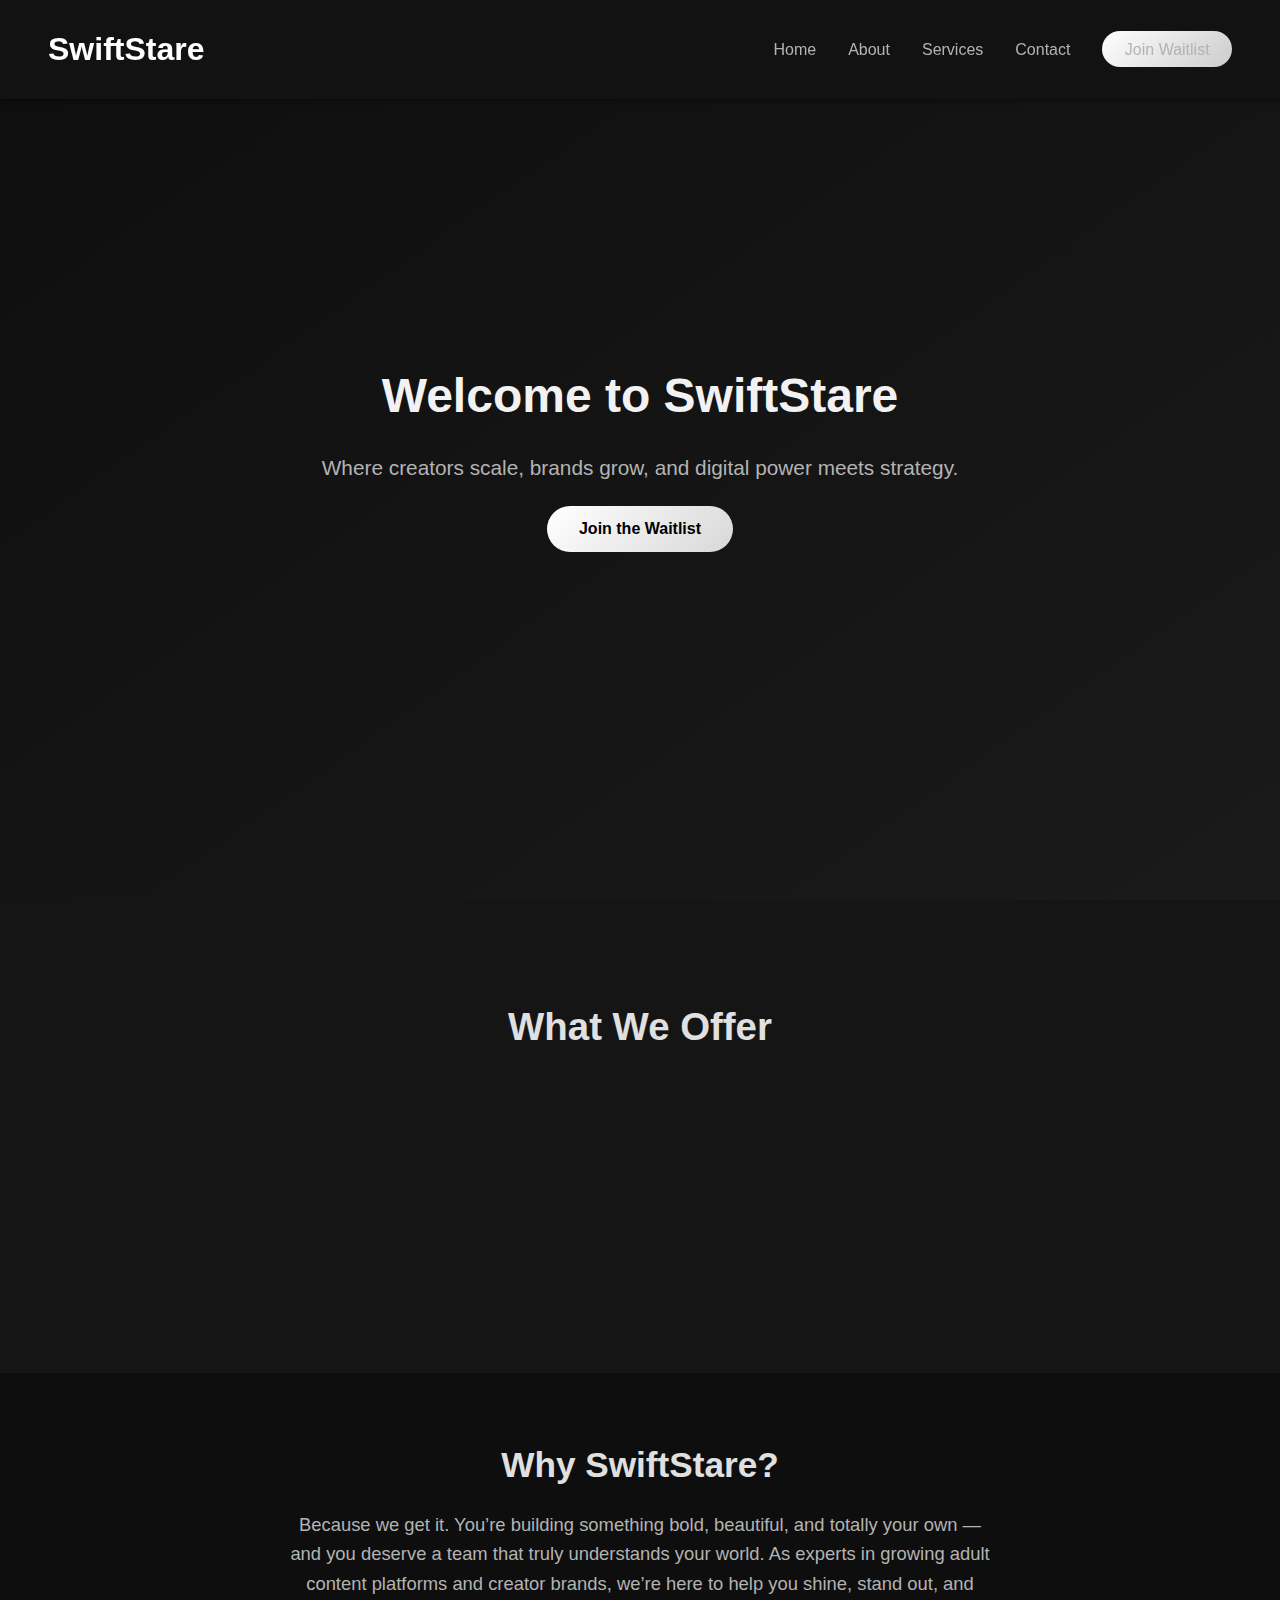
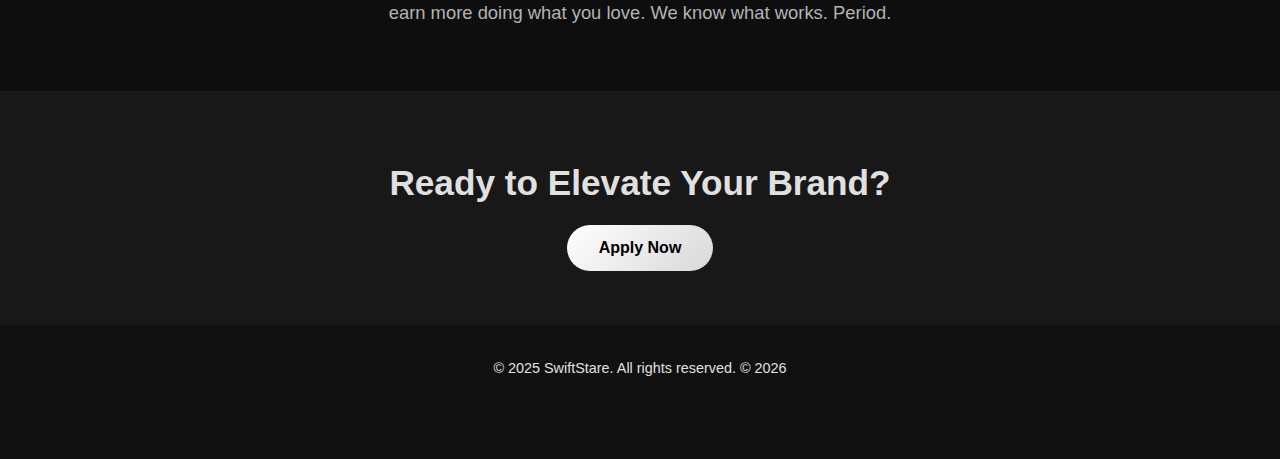
<file: index.html>
<!DOCTYPE html>
<html lang="en">
<head>
  <meta charset="UTF-8" />
  <meta name="viewport" content="width=device-width, initial-scale=1.0" />
  <title>SwiftStare</title>
  <link rel="stylesheet" href="style.css" />
  <script defer src="script.js"></script>

  <style>
    body {
      margin: 0;
      font-family: 'Poppins', sans-serif;
      background-color: #0e0e0e;
      color: #e0e0e0;
      overflow-x: hidden;
    }

.features {
  padding: 6rem 2rem 4rem;
  background-color: #151515;
  text-align: center;
}
.features h2 {
  font-size: 2.4rem;
  margin-bottom: 2.5rem;
}

/* FIXED: Feature Grid */
.feature-grid {
  display: grid;
  grid-template-columns: repeat(auto-fit, minmax(280px, 1fr));
  gap: 2rem;
  padding: 2rem 1rem;
  justify-content: center;
  align-content: start;
  place-items: center;
  max-width: 1200px;
  margin: 0 auto;
}

/* Center the last card if the count is odd */
.feature-grid > *:nth-last-child(1):nth-child(odd):nth-child(3n + 1) {
  grid-column: 1 / -1;
  justify-self: center;
}

/* Card Style */
.feature-card {
  background: rgba(255, 255, 255, 0.03);
  backdrop-filter: blur(4px);
  border: 1px solid rgba(255, 255, 255, 0.05);
  border-radius: 12px;
  padding: 20px;
  box-shadow: 0 8px 20px rgba(0, 0, 0, 0.15);
  animation: floatIn 0.8s ease forwards;
  transition: transform 0.6s ease, box-shadow 0.6s ease;
  opacity: 0;
  transform: translateY(40px);
  max-width: 340px;
  width: 100%;
}

.feature-card:nth-child(1) { animation-delay: 0.2s; }
.feature-card:nth-child(2) { animation-delay: 0.4s; }
.feature-card:nth-child(3) { animation-delay: 0.6s; }

.feature-card:hover {
  transform: translateY(-20px);
  box-shadow: 0 100px 120px rgba(255, 255, 255, 0.08), 0 120px 140px rgba(0, 0, 0, 0.55);
}

    @keyframes floatIn {
      to {
        opacity: 1;
        transform: translateY(0);
      }
    }

    .hero-content h1 {
      animation: fadeDown 1s ease forwards;
    }

    .hero-content p {
      animation: fadeUp 1.2s ease forwards;
    }

    .cta-banner {
      animation: bounceIn 1s ease-in-out forwards;
    }

    @keyframes fadeDown {
      from { opacity: 0; transform: translateY(-20px); }
      to { opacity: 1; transform: translateY(0); }
    }

    @keyframes fadeUp {
      from { opacity: 0; transform: translateY(20px); }
      to { opacity: 1; transform: translateY(0); }
    }

    @keyframes bounceIn {
      0% { transform: scale(0.9); opacity: 0; }
      60% { transform: scale(1.05); opacity: 1; }
      100% { transform: scale(1); }
    }
  </style>
</head>
<body>
  <header>
    <nav class="navbar">
      <div class="logo">SwiftStare</div>
      <ul class="nav-links">
        <li><a href="index.html">Home</a></li>
        <li><a href="about.html">About</a></li>
        <li><a href="services.html">Services</a></li>
        <li><a href="contact.html">Contact</a></li>
        <li><a href="https://docs.google.com/forms/d/e/1FAIpQLSda28flJBiNUIGlFBQhCoPfn8uXnef8Gm1Fd8KsV1Ux65YgqQ/viewform?usp=dialog" class="cta">Join Waitlist</a></li>
      </ul>
      <div class="hamburger">
        <span></span><span></span><span></span>
      </div>
    </nav>
  </header>

  <main>
    <section class="hero">
      <div class="hero-content">
        <h1>Welcome to SwiftStare</h1>
        <p>Where creators scale, brands grow, and digital power meets strategy.</p>
        <a href="https://docs.google.com/forms/d/e/1FAIpQLSda28flJBiNUIGlFBQhCoPfn8uXnef8Gm1Fd8KsV1Ux65YgqQ/viewform?usp=dialog" class="hero-btn">Join the Waitlist</a>
      </div>
    </section>

    <section class="features">
      <h2>What We Offer</h2>
      <div class="feature-grid">
        <div class="feature-card">
          <h3>Content Management</h3>
          <p>We handle scheduling, editing, and posting so you can focus on creating.</p>
        </div>
        <div class="feature-card">
          <h3>Brand Strategy</h3>
          <p>Crafting a consistent digital identity across all platforms.</p>
        </div>
        <div class="feature-card">
          <h3>Monetization</h3>
          <p>Maximize profits with premium pricing models and fan engagement.</p>
        </div>
      </div>
    </section>

    <section class="highlight">
      <h2>Why SwiftStare?</h2>
      <p>Because we get it. You’re building something bold, beautiful, and totally your own — and you deserve a team that truly understands your world. As experts in growing adult content platforms and creator brands, we’re here to help you shine, stand out, and earn more doing what you love. We know what works. Period.</p>
    </section>

    <section class="cta-banner">
      <h2>Ready to Elevate Your Brand?</h2>
      <a href="https://docs.google.com/forms/d/e/1FAIpQLSda28flJBiNUIGlFBQhCoPfn8uXnef8Gm1Fd8KsV1Ux65YgqQ/viewform?usp=dialog" class="hero-btn">Apply Now</a>
    </section>
  </main>

  <footer>
    <div class="footer-content">
      <p>&copy; 2025 SwiftStare. All rights reserved.</p>
      <div class="socials">
        <a href="https://www.instagram.com/swiftstare/" target="_blank" aria-label="Instagram">
          <svg width="24" height="24" fill="#fff" viewBox="0 0 24 24"><path d="M7.75 2h8.5A5.75..."/></svg>
        </a>
        <a href="https://www.tiktok.com/@swiftstare" target="_blank" aria-label="TikTok">
          <svg width="24" height="24" fill="#fff" viewBox="0 0 24 24"><path d="M12 2c.6 0..."/></svg>
        </a>
        <a href="https://x.com/swiftstareOF" target="_blank" aria-label="Twitter / X">
          <svg width="24" height="24" fill="#fff" viewBox="0 0 24 24"><path d="M20.98 3H2.999a1 1..."/></svg>
        </a>
      </div>
    </div>
  </footer>
</body>
</html>
</file>
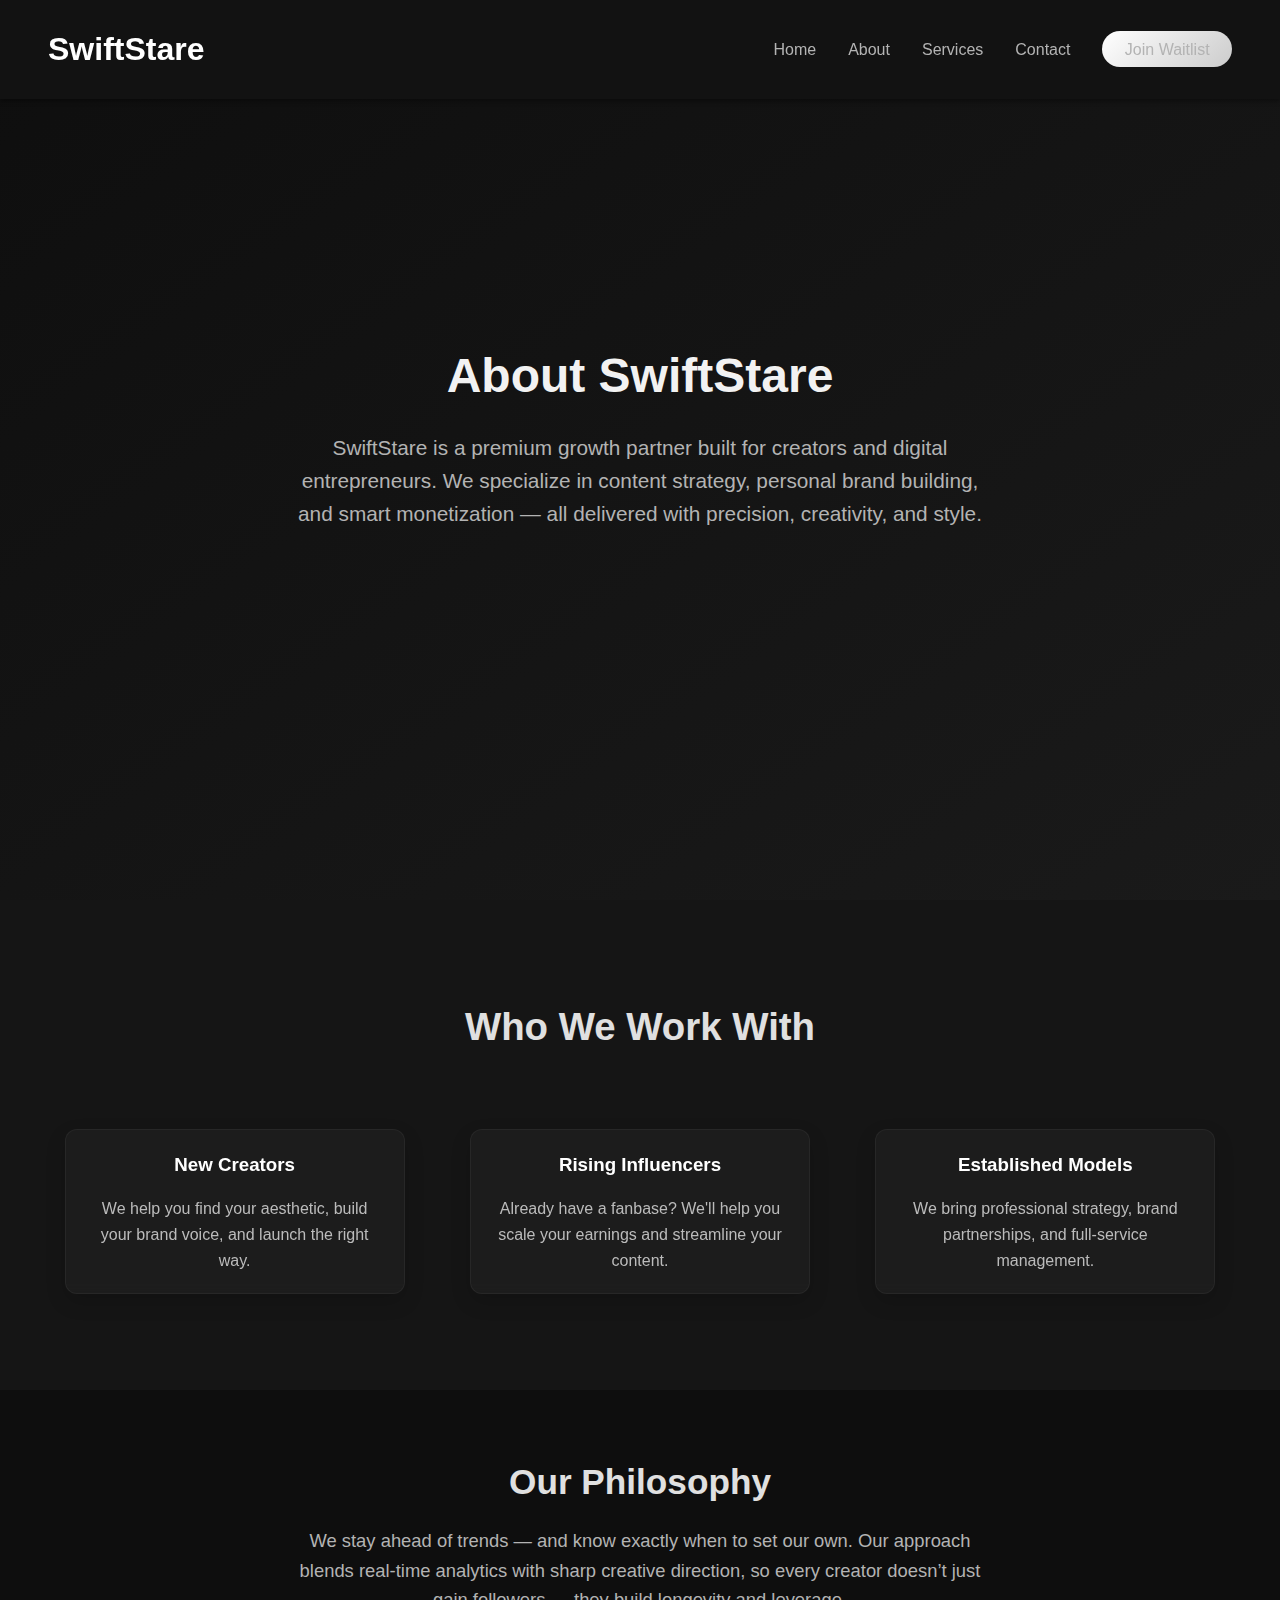
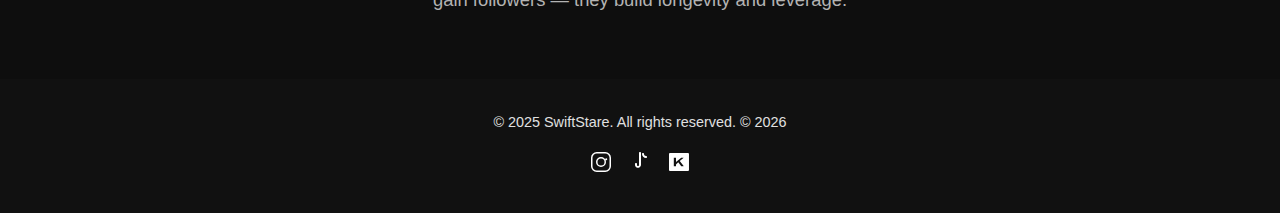
<file: about.html>
<!DOCTYPE html>
<html lang="en">
<head>
  <meta charset="UTF-8" />
  <meta name="viewport" content="width=device-width, initial-scale=1.0" />
  <title>About | SwiftStare</title>
  <link rel="stylesheet" href="style.css" />
  <script defer src="script.js"></script>

  <style>
    .feature-grid {
      display: grid;
      grid-template-columns: repeat(auto-fit, minmax(280px, 1fr));
      gap: 2rem;
      padding: 2rem 1rem;
      justify-items: center;
    }

    .feature-card {
      background: rgba(255, 255, 255, 0.03);
      backdrop-filter: blur(4px);
      border: 1px solid rgba(255, 255, 255, 0.05);
      border-radius: 12px;
      padding: 20px;
      box-shadow: 0 8px 20px rgba(0, 0, 0, 0.15);
      animation: floatIn 0.8s ease forwards;
      transition: transform 0.6s ease, box-shadow 0.6s ease;
      opacity: 0;
      transform: translateY(40px);
      max-width: 340px;
      width: 100%;
    }

    .feature-card:nth-child(1) { animation-delay: 0.2s; }
    .feature-card:nth-child(2) { animation-delay: 0.4s; }
    .feature-card:nth-child(3) { animation-delay: 0.6s; }

    .feature-card:hover {
      transform: translateY(-20px);
      box-shadow: 0 100px 120px rgba(255, 255, 255, 0.08), 0 120px 140px rgba(0, 0, 0, 0.55);
    }

    @keyframes floatIn {
      to {
        opacity: 1;
        transform: translateY(0);
      }
    }

    .hero-content h1 {
      animation: fadeDown 1s ease forwards;
    }

    .hero-content p {
      animation: fadeUp 1.2s ease forwards;
    }

    .cta-banner {
      animation: bounceIn 1s ease-in-out forwards;
    }

    @keyframes fadeDown {
      from { opacity: 0; transform: translateY(-20px); }
      to { opacity: 1; transform: translateY(0); }
    }

    @keyframes fadeUp {
      from { opacity: 0; transform: translateY(20px); }
      to { opacity: 1; transform: translateY(0); }
    }

    @keyframes bounceIn {
      0% { transform: scale(0.9); opacity: 0; }
      60% { transform: scale(1.05); opacity: 1; }
      100% { transform: scale(1); }
    }
  </style>
</head>
<body>
  <header>
    <nav class="navbar">
      <div class="logo">SwiftStare</div>
      <ul class="nav-links">
        <li><a href="index.html">Home</a></li>
        <li><a href="about.html">About</a></li>
        <li><a href="services.html">Services</a></li>
        <li><a href="contact.html">Contact</a></li>
        <li><a href="https://docs.google.com/forms/d/e/1FAIpQLSda28flJBiNUIGlFBQhCoPfn8uXnef8Gm1Fd8KsV1Ux65YgqQ/viewform?usp=dialog" class="cta">Join Waitlist</a></li>
      </ul>
      <div class="hamburger">
        <span></span><span></span><span></span>
      </div>
    </nav>
  </header>

  <main class="hero about-page">
    <div class="hero-content">
      <h1>About SwiftStare</h1>
      <p>SwiftStare is a premium growth partner built for creators and digital entrepreneurs. We specialize in content strategy, personal brand building, and smart monetization — all delivered with precision, creativity, and style.</p>
    </div>
  </main>

  <section class="features">
    <h2>Who We Work With</h2>
    <div class="feature-grid">
      <div class="feature-card reveal">
        <h3>New Creators</h3>
        <p>We help you find your aesthetic, build your brand voice, and launch the right way.</p>
      </div>
      <div class="feature-card reveal">
        <h3>Rising Influencers</h3>
        <p>Already have a fanbase? We'll help you scale your earnings and streamline your content.</p>
      </div>
      <div class="feature-card reveal">
        <h3>Established Models</h3>
        <p>We bring professional strategy, brand partnerships, and full-service management.</p>
      </div>
    </div>
  </section>

  <section class="highlight">
    <h2>Our Philosophy</h2>
    <p>We stay ahead of trends — and know exactly when to set our own. Our approach blends real-time analytics with sharp creative direction, so every creator doesn’t just gain followers — they build longevity and leverage.</p>
  </section>

  <footer>
    <div class="footer-content">
      <p>&copy; 2025 SwiftStare. All rights reserved.</p>
      <div class="socials">
        <a href="https://www.instagram.com/swiftstare/" target="_blank" aria-label="Instagram">
          <svg width="24" height="24" fill="#fff" viewBox="0 0 24 24">
            <path d="M7.75 2h8.5A5.75 5.75 0 0122 7.75v8.5A5.75 5.75 0 0116.25 22h-8.5A5.75 5.75 0 012 16.25v-8.5A5.75 5.75 0 017.75 2zm0 1.5A4.25 4.25 0 003.5 7.75v8.5A4.25 4.25 0 007.75 20.5h8.5a4.25 4.25 0 004.25-4.25v-8.5A4.25 4.25 0 0016.25 3.5h-8.5zM12 7a5 5 0 110 10 5 5 0 010-10zm0 1.5a3.5 3.5 0 100 7 3.5 3.5 0 000-7zm5.25-.25a1 1 0 110 2 1 1 0 010-2z"/>
          </svg>
        </a>
        <a href="https://www.tiktok.com/@swiftstare" target="_blank" aria-label="TikTok">
          <svg width="24" height="24" fill="#fff" viewBox="0 0 24 24">
            <path d="M12 2c.6 0 1 .4 1 1v11.7c0 1.4-.9 2.6-2.2 3A3 3 0 017 14.9V14c0-.6.4-1 1-1s1 .4 1 1v.9c0 .6.4 1.1 1 1.1s1-.5 1-1.1V3c0-.6.4-1 1-1z"/>
            <path d="M15 3c.6 0 1 .4 1 1 0 1.1.9 2 2 2 .6 0 1 .4 1 1s-.4 1-1 1c-2.2 0-4-1.8-4-4 0-.6.4-1 1-1z"/>
          </svg>
        </a>
        <a href="https://x.com/swiftstareOF" target="_blank" aria-label="Twitter / X">
          <svg width="24" height="24" fill="#fff" viewBox="0 0 24 24">
            <path d="M20.98 3H2.999a1 1 0 00-1 1v16a1 1 0 001 1h17.98a1 1 0 001-1V4a1 1 0 00-1-1zm-4.52 13.29h-2.2l-3.01-4.1-2.24 2.38v1.72h-2.2V7.83h2.2v4.19l5.21-4.19h2.45l-3.92 3.12 3.91 5.14z"/>
          </svg>
        </a>
      </div>
    </div>
  </footer>
</body>
</html>
</file>
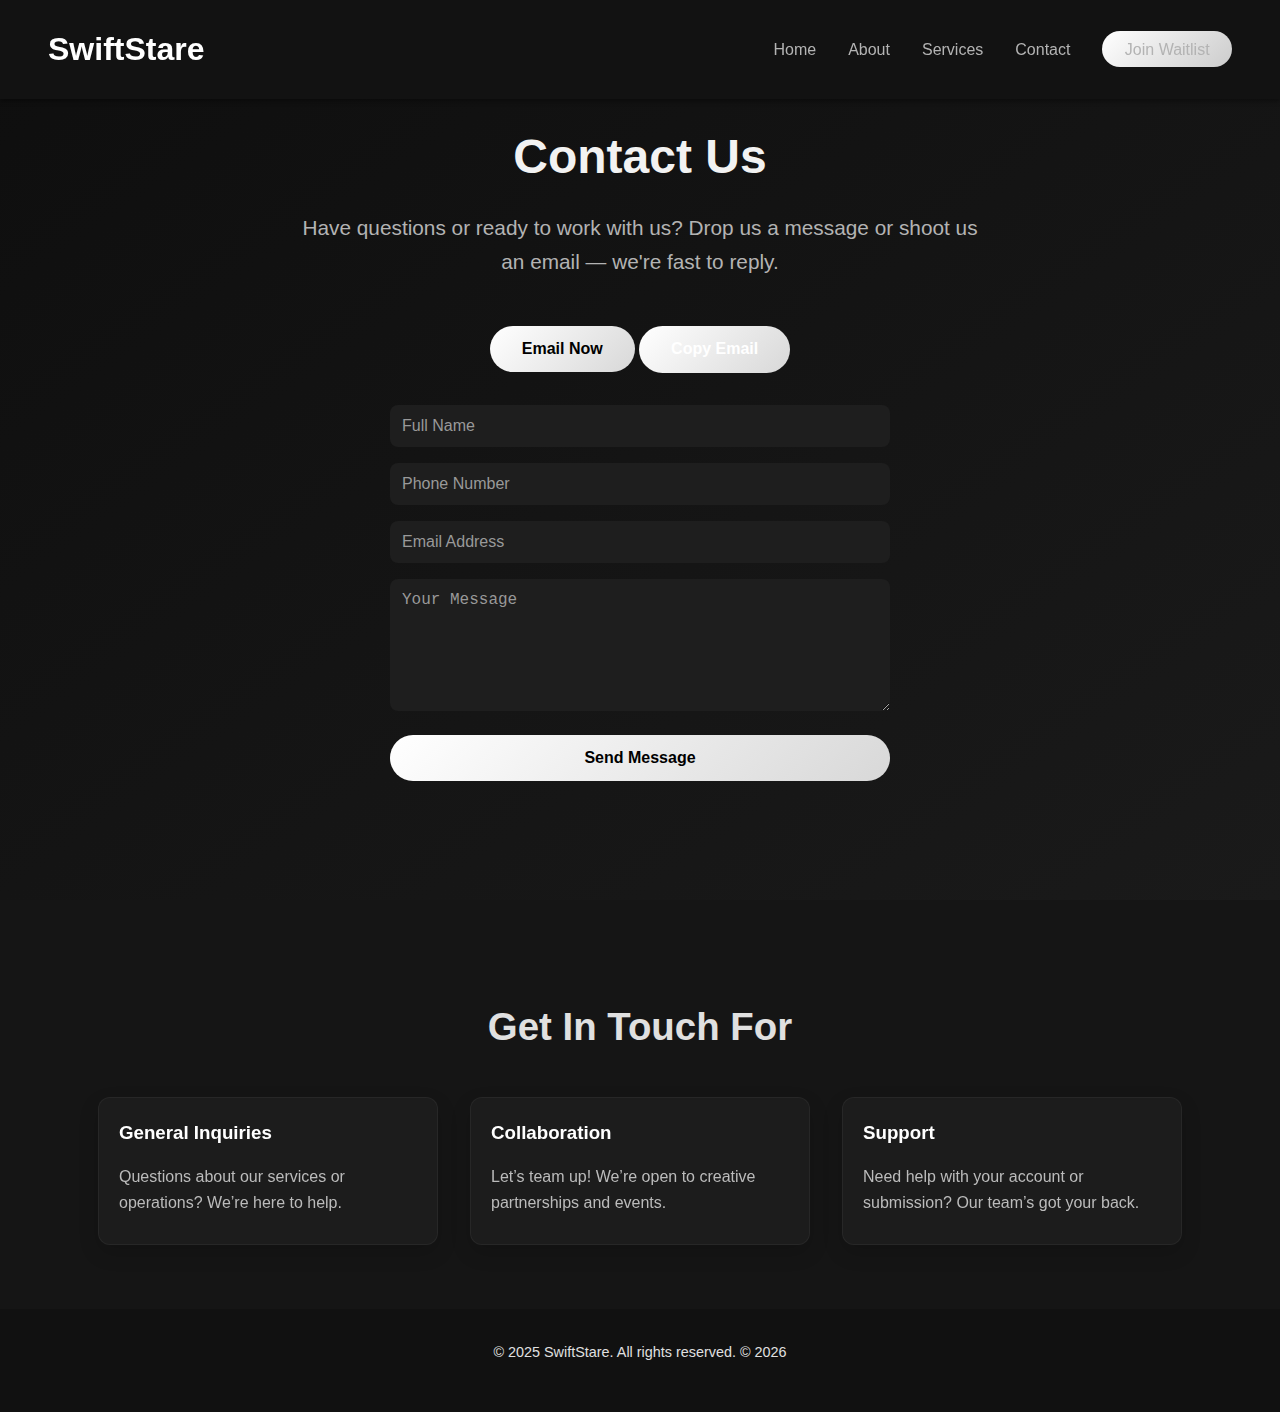
<file: contact.html>
<!DOCTYPE html>
<html lang="en">
<head>
  <meta charset="UTF-8" />
  <meta name="viewport" content="width=device-width, initial-scale=1.0" />
  <title>Contact | SwiftStare</title>
  <link rel="stylesheet" href="style.css" />
  <script defer src="script.js"></script>

  <style>
    .feature-card {
      opacity: 0;
      transform: translateY(40px);
      transition: opacity 0.6s ease-out, transform 0.6s ease-out;
      background: rgba(255, 255, 255, 0.03);
      backdrop-filter: blur(4px);
      border: 1px solid rgba(255, 255, 255, 0.05);
      border-radius: 12px;
      padding: 20px;
      box-shadow: 0 8px 20px rgba(0, 0, 0, 0.15);
      animation: floatIn 0.5s ease forwards;
      text-align: left;
    }

    .feature-card.reveal {
      opacity: 1;
      transform: translateY(0);
    }

    .feature-card:hover {
      transform: scale(1.03);
      box-shadow: 0 10px 25px rgba(255, 255, 255, 0.1);
    }

    .contact-form {
      margin-top: 2rem;
      display: flex;
      flex-direction: column;
      gap: 1rem;
      width: 100%;
      max-width: 500px;
      margin-inline: auto;
    }

    .contact-form input,
    .contact-form textarea {
      padding: 12px;
      border-radius: 8px;
      border: none;
      background: #1e1e1e;
      color: #e0e0e0;
      font-size: 16px;
    }

    .contact-form input::placeholder,
    .contact-form textarea::placeholder {
      color: #999;
    }

    .success-message {
      color: #00ff88;
      font-weight: bold;
      text-align: center;
      margin-top: 1rem;
      display: none;
    }
  </style>
</head>
<body>
  <header>
    <nav class="navbar">
      <div class="logo">SwiftStare</div>
      <ul class="nav-links">
        <li><a href="index.html">Home</a></li>
        <li><a href="about.html">About</a></li>
        <li><a href="services.html">Services</a></li>
        <li><a href="contact.html">Contact</a></li>
        <li><a href="https://docs.google.com/forms/d/e/1FAIpQLSda28flJBiNUIGlFBQhCoPfn8uXnef8Gm1Fd8KsV1Ux65YgqQ/viewform?usp=dialog" class="cta">Join Waitlist</a></li>
      </ul>
      <div class="hamburger">
        <span></span><span></span><span></span>
      </div>
    </nav>
  </header>

  <main class="hero">
    <div class="hero-content">
      <h1>Contact Us</h1>
      <p>Have questions or ready to work with us? Drop us a message or shoot us an email — we're fast to reply.</p>
      <a href="mailto:swiftstare@gmail.com" class="hero-btn">Email Now</a>
      <button onclick="copyEmail()" class="hero-btn" style="margin-top: 1rem; background-color: #333; color: #fff;">Copy Email</button>
      <p id="copy-message" style="margin-top: 1rem; color: #00ff88; display: none;">Email copied to clipboard ✅</p>

      <!-- Contact Form -->
      <form action="https://formspree.io/f/xdkewjvj" method="POST" class="contact-form" id="contact-form">
        <input type="text" name="name" placeholder="Full Name" required autocomplete="name" />
        <input type="tel" name="phone" placeholder="Phone Number" required autocomplete="tel" />
        <input type="email" name="email" placeholder="Email Address" required autocomplete="email" />
        <textarea name="message" placeholder="Your Message" rows="6" required autocomplete="on"></textarea>
        <button type="submit" class="hero-btn" style="margin-top: 0.5rem;">Send Message</button>
      </form>
      <p class="success-message" id="success-message">Message sent successfully ✅</p>
    </div>
  </main>

  <section class="features">
    <h2>Get In Touch For</h2>
    <div class="feature-grid">
      <div class="feature-card reveal">
        <h3>General Inquiries</h3>
        <p>Questions about our services or operations? We’re here to help.</p>
      </div>
      <div class="feature-card reveal">
        <h3>Collaboration</h3>
        <p>Let’s team up! We’re open to creative partnerships and events.</p>
      </div>
      <div class="feature-card reveal">
        <h3>Support</h3>
        <p>Need help with your account or submission? Our team’s got your back.</p>
      </div>
    </div>
  </section>

  <footer>
    <div class="footer-content">
      <p>&copy; 2025 SwiftStare. All rights reserved.</p>
      <div class="socials">
        <!-- Social icons here -->
      </div>
    </div>
  </footer>

  <script>
    function copyEmail() {
      const email = 'swiftstare@gmail.com';
      const message = document.getElementById('copy-message');
      if (!navigator.clipboard) {
        const tempInput = document.createElement('input');
        tempInput.value = email;
        document.body.appendChild(tempInput);
        tempInput.select();
        document.execCommand('copy');
        document.body.removeChild(tempInput);
      } else {
        navigator.clipboard.writeText(email);
      }
      message.style.display = 'block';
      setTimeout(() => {
        message.style.display = 'none';
      }, 2000);
    }
  </script>
</body>
</html>
</file>
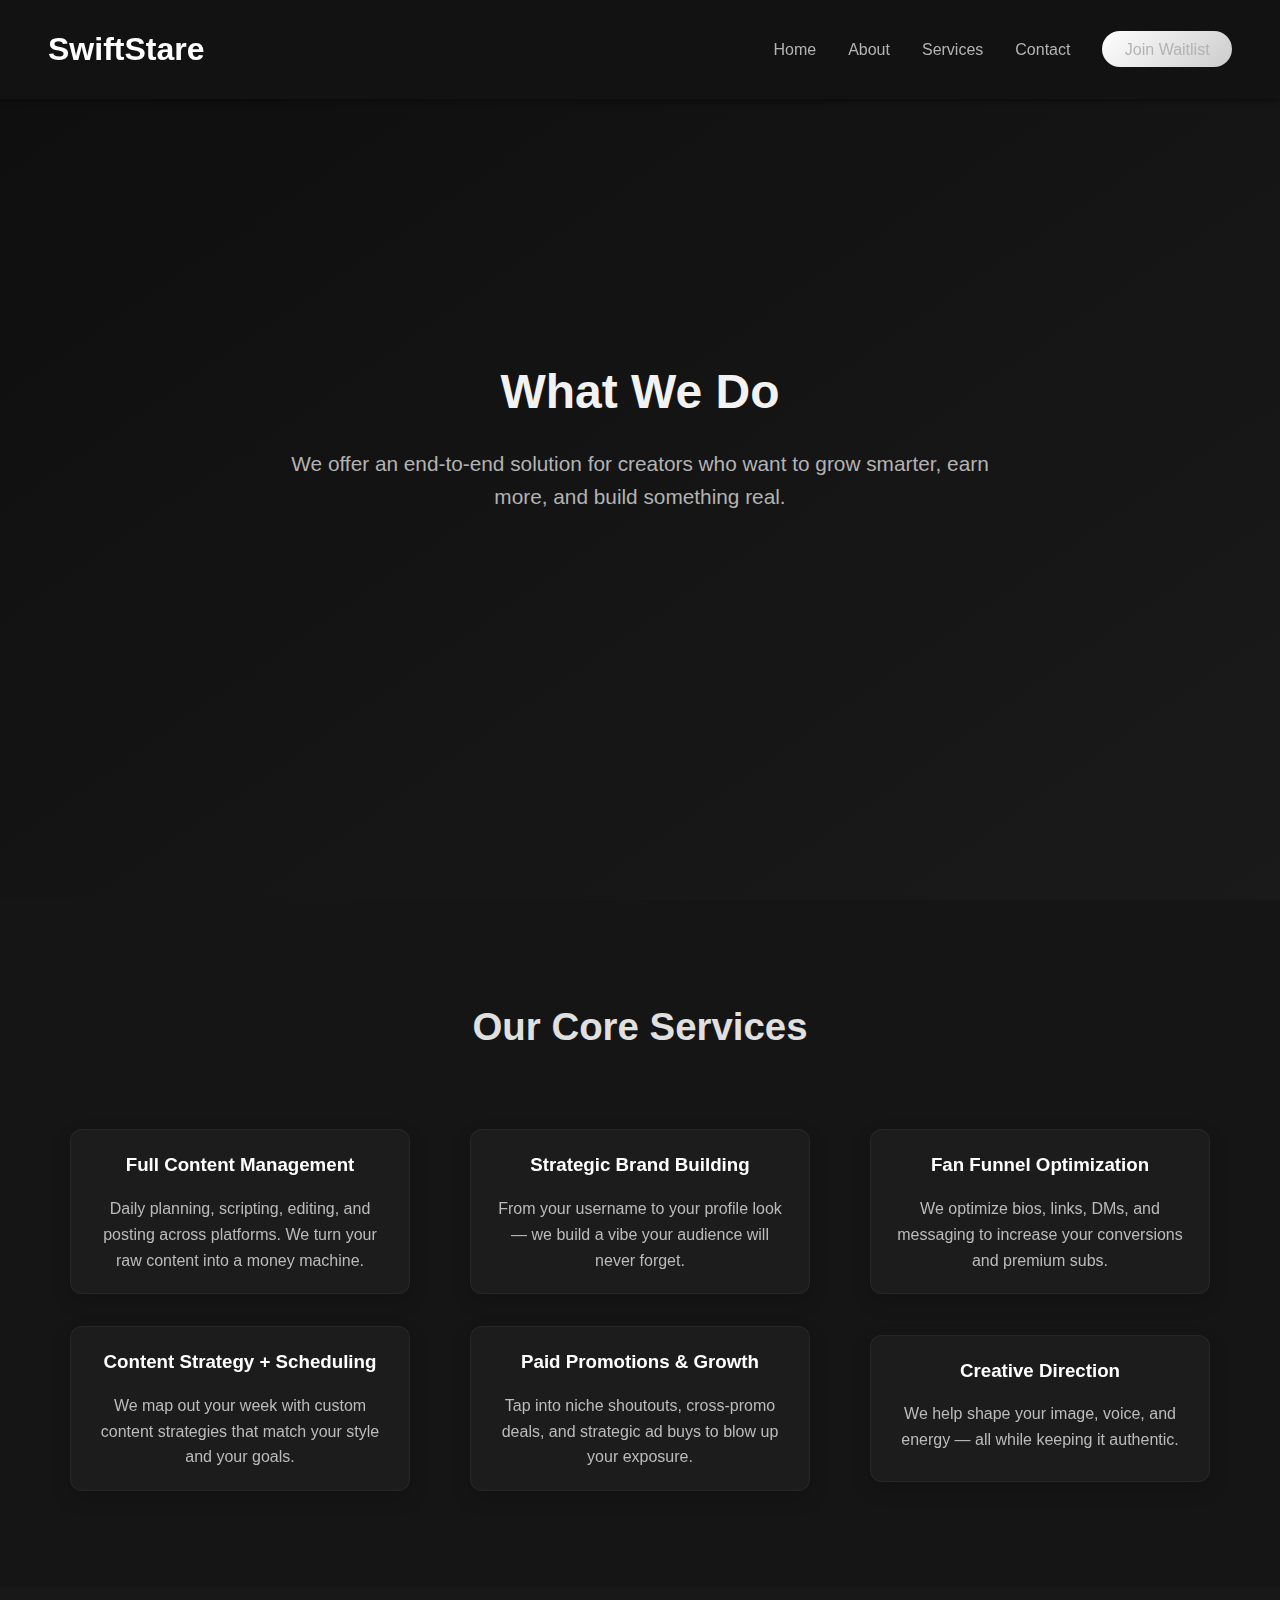
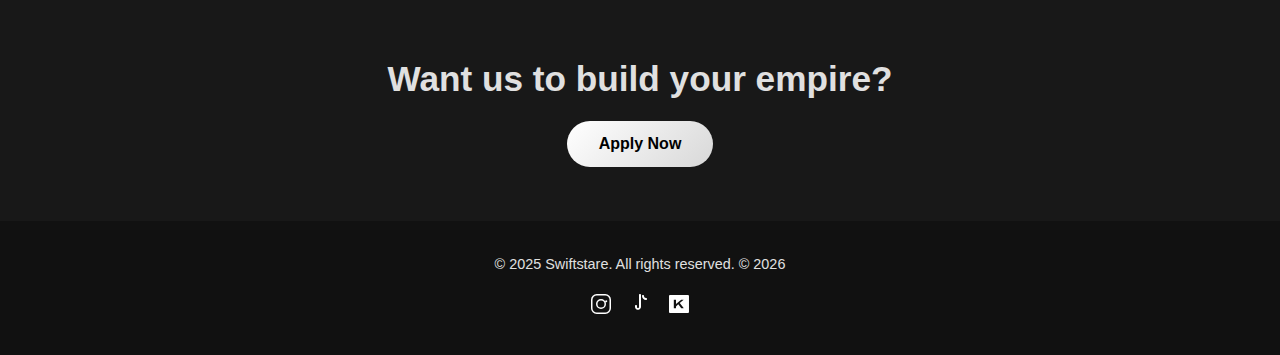
<file: services.html>
<!DOCTYPE html>
<html lang="en">
<head>
  <meta charset="UTF-8" />
  <meta name="viewport" content="width=device-width, initial-scale=1.0" />
  <title>Services | SwiftStare</title>
  <link rel="stylesheet" href="style.css" />
  <script defer src="script.js"></script>
  <style>
.feature-grid {
  display: grid;
  grid-template-columns: repeat(auto-fit, minmax(280px, 1fr));
  gap: 2rem;
  padding: 2rem 1rem;
  justify-content: center;
  align-content: start;
  place-items: center;
  max-width: 1200px;
  margin: 0 auto;
}

.feature-card {
  opacity: 0;
  transform: translateY(40px);
  transition: opacity 0.6s ease-out, transform 0.6s ease-out;
  background: rgba(255, 255, 255, 0.03);
  backdrop-filter: blur(4px);
  border: 1px solid rgba(255, 255, 255, 0.05);
  border-radius: 12px;
  padding: 20px;
  box-shadow: 0 8px 20px rgba(0, 0, 0, 0.15);
  animation: floatIn 0.5s ease forwards;
  max-width: 340px;
  width: 100%;
}

.feature-card.reveal {
  opacity: 1;
  transform: translateY(0);
}

@keyframes floatIn {
  0% { transform: translateY(30px); opacity: 0; }
  100% { transform: translateY(0); opacity: 1; }
}

.feature-card:hover {
  transform: scale(1.03);
  transition: transform 0.3s ease, box-shadow 0.3s ease;
  box-shadow: 0 10px 25px rgba(255, 255, 255, 0.1);
}

.hero-content h1 {
  animation: fadeDown 1s ease forwards;
}

.hero-content p {
  animation: fadeUp 1.2s ease forwards;
}

@keyframes fadeDown {
  from { opacity: 0; transform: translateY(-20px); }
  to { opacity: 1; transform: translateY(0); }
}

@keyframes fadeUp {
  from { opacity: 0; transform: translateY(20px); }
  to { opacity: 1; transform: translateY(0); }
}

.cta-banner {
  animation: bounceIn 1s ease-in-out forwards;
}

@keyframes bounceIn {
  0% { transform: scale(0.9); opacity: 0; }
  60% { transform: scale(1.05); opacity: 1; }
  100% { transform: scale(1); }
}

  </style>
</head>
<body>
  <header>
    <nav class="navbar">
      <div class="logo">SwiftStare</div>
      <ul class="nav-links">
        <li><a href="index.html">Home</a></li>
        <li><a href="about.html">About</a></li>
        <li><a href="services.html">Services</a></li>
        <li><a href="contact.html">Contact</a></li>
        <li><a href="https://docs.google.com/forms/d/e/1FAIpQLSda28flJBiNUIGlFBQhCoPfn8uXnef8Gm1Fd8KsV1Ux65YgqQ/viewform?usp=dialog" class="cta">Join Waitlist</a></li>
      </ul>
      <div class="hamburger">
        <span></span><span></span><span></span>
      </div>
    </nav>
  </header>

  <main class="hero">
    <div class="hero-content">
      <h1>What We Do</h1>
      <p>We offer an end-to-end solution for creators who want to grow smarter, earn more, and build something real.</p>
    </div>
  </main>

  <section class="features">
    <h2>Our Core Services</h2>
    <div class="feature-grid">
      <div class="feature-card reveal">
        <h3>Full Content Management</h3>
        <p>Daily planning, scripting, editing, and posting across platforms. We turn your raw content into a money machine.</p>
      </div>
      <div class="feature-card reveal">
        <h3>Strategic Brand Building</h3>
        <p>From your username to your profile look — we build a vibe your audience will never forget.</p>
      </div>
      <div class="feature-card reveal">
        <h3>Fan Funnel Optimization</h3>
        <p>We optimize bios, links, DMs, and messaging to increase your conversions and premium subs.</p>
      </div>
      <div class="feature-card reveal">
        <h3>Content Strategy + Scheduling</h3>
        <p>We map out your week with custom content strategies that match your style and your goals.</p>
      </div>
      <div class="feature-card reveal">
        <h3>Paid Promotions & Growth</h3>
        <p>Tap into niche shoutouts, cross-promo deals, and strategic ad buys to blow up your exposure.</p>
      </div>
      <div class="feature-card reveal">
        <h3>Creative Direction</h3>
        <p>We help shape your image, voice, and energy — all while keeping it authentic.</p>
      </div>
    </div>
  </section>

  <section class="cta-banner">
    <h2>Want us to build your empire?</h2>
    <a href="https://docs.google.com/forms/d/e/1FAIpQLSda28flJBiNUIGlFBQhCoPfn8uXnef8Gm1Fd8KsV1Ux65YgqQ/viewform?usp=dialog" class="hero-btn">Apply Now</a>
  </section>

  <footer>
    <div class="footer-content">
      <p>&copy; 2025 Swiftstare. All rights reserved.</p>
      <div class="socials">
        <a href="https://www.instagram.com/swiftstare/" target="_blank" aria-label="Instagram">
          <svg width="24" height="24" fill="#fff" viewBox="0 0 24 24">
            <path d="M7.75 2h8.5A5.75 5.75 0 0122 7.75v8.5A5.75 5.75 0 0116.25 22h-8.5A5.75 5.75 0 012 16.25v-8.5A5.75 5.75 0 017.75 2zm0 1.5A4.25 4.25 0 003.5 7.75v8.5A4.25 4.25 0 007.75 20.5h8.5a4.25 4.25 0 004.25-4.25v-8.5A4.25 4.25 0 0016.25 3.5h-8.5zM12 7a5 5 0 110 10 5 5 0 010-10zm0 1.5a3.5 3.5 0 100 7 3.5 3.5 0 000-7zm5.25-.25a1 1 0 110 2 1 1 0 010-2z"/>
          </svg>
        </a>
        <a href="https://www.tiktok.com/@swiftstare" target="_blank" aria-label="TikTok">
          <svg width="24" height="24" fill="#fff" viewBox="0 0 24 24">
            <path d="M12 2c.6 0 1 .4 1 1v11.7c0 1.4-.9 2.6-2.2 3A3 3 0 017 14.9V14c0-.6.4-1 1-1s1 .4 1 1v.9c0 .6.4 1.1 1 1.1s1-.5 1-1.1V3c0-.6.4-1 1-1z"/>
            <path d="M15 3c.6 0 1 .4 1 1 0 1.1.9 2 2 2 .6 0 1 .4 1 1s-.4 1-1 1c-2.2 0-4-1.8-4-4 0-.6.4-1 1-1z"/>
          </svg>
        </a>
        <a href="https://x.com/swiftstareOF" target="_blank" aria-label="Twitter / X">
          <svg width="24" height="24" fill="#fff" viewBox="0 0 24 24">
            <path d="M20.98 3H2.999a1 1 0 00-1 1v16a1 1 0 001 1h17.98a1 1 0 001-1V4a1 1 0 00-1-1zm-4.52 13.29h-2.2l-3.01-4.1-2.24 2.38v1.72h-2.2V7.83h2.2v4.19l5.21-4.19h2.45l-3.92 3.12 3.91 5.14z"/>
          </svg>
        </a>
      </div>
    </div>
  </footer>
</body>
</html>
</file>
<file: style.css>
/* === Base Reset === */
* {
  margin: 0;
  padding: 0;
  box-sizing: border-box;
}
body {
  font-family: 'Poppins', sans-serif;
  background-color: #0e0e0e;
  color: #e0e0e0;
  line-height: 1.6;
  overflow-x: hidden;
}
a {
  color: inherit;
  text-decoration: none;
}
ul {
  list-style: none;
}

/* === Navbar === */
.navbar {
  display: flex;
  justify-content: space-between;
  align-items: center;
  padding: 1.5rem 3rem;
  background-color: #121212;
  position: fixed;
  top: 0;
  width: 100%;
  z-index: 1000;
  box-shadow: 0 2px 5px rgba(0, 0, 0, 0.4);
}
.logo {
  font-size: 2rem;
  font-weight: 600;
  color: #fff;
}
.nav-links {
  display: flex;
  gap: 2rem;
}
.nav-links li a {
  font-weight: 500;
  color: #b3b3b3;
  transition: color 0.3s;
}
.nav-links li a:hover {
  color: #fff;
}
.cta {
  background: linear-gradient(135deg, #fff, #ccc);
  color: #000;
  padding: 0.6rem 1.4rem;
  border-radius: 25px;
  font-weight: bold;
  transition: all 0.3s ease;
}
.cta:hover {
  background: #fff;
  transform: scale(1.05);
}
.hamburger {
  display: none;
  flex-direction: column;
  cursor: pointer;
}
.hamburger span {
  height: 3px;
  width: 25px;
  background: #e0e0e0;
  margin: 4px 0;
  border-radius: 3px;
}

/* === Hero === */
.hero {
  min-height: 100vh;
  display: flex;
  align-items: center;
  justify-content: center;
  padding: 2rem;
  text-align: center;
  background: linear-gradient(145deg, #0e0e0e, #1a1a1a);
}
.hero-content {
  max-width: 700px;
}
.hero-content h1 {
  font-size: 3rem;
  margin-bottom: 1rem;
  color: #f2f2f2;
}
.hero-content p {
  font-size: 1.3rem;
  color: #b3b3b3;
  margin-bottom: 2rem;
}
.hero-btn {
  padding: 0.9rem 2rem;
  background: linear-gradient(135deg, #ffffff, #d8d8d8);
  color: #000;
  border: none;
  border-radius: 35px;
  font-weight: bold;
  font-size: 1rem;
  transition: 0.3s ease;
}
.hero-btn:hover {
  background: #fff;
  transform: translateY(-2px);
}

/* === Features Section === */
.features {
  padding: 6rem 2rem 4rem;
  background-color: #151515;
  text-align: center;
}
.features h2 {
  font-size: 2.4rem;
  margin-bottom: 2.5rem;
}
.feature-grid {
  display: flex;
  flex-wrap: wrap;
  justify-content: center;
  gap: 2rem;
}
.feature-card {
  background: rgba(255, 255, 255, 0.03);
  backdrop-filter: blur(6px);
  border: 1px solid rgba(255, 255, 255, 0.05);
  border-radius: 16px;
  padding: 2rem;
  width: 100%;
  max-width: 340px;
  opacity: 0;
  transform: translateY(40px);
  transition: all 0.4s ease;
  box-shadow: 0 8px 20px rgba(0, 0, 0, 0.2);
}
.feature-card.reveal {
  opacity: 1;
  transform: translateY(0);
}
.feature-card:hover {
  transform: translateY(-10px);
  box-shadow: 0 15px 30px rgba(0, 0, 0, 0.4);
}
.feature-card h3 {
  color: #fff;
  margin-bottom: 1rem;
}
.feature-card p {
  color: #bbb;
  min-height: 60px;
}

/* === Highlight Section === */
.highlight {
  padding: 4rem 2rem;
  background: #0e0e0e;
  text-align: center;
}
.highlight h2 {
  font-size: 2.2rem;
  margin-bottom: 1rem;
}
.highlight p {
  font-size: 1.15rem;
  color: #b3b3b3;
  max-width: 700px;
  margin: 0 auto;
}

/* === CTA Banner === */
.cta-banner {
  padding: 4rem 2rem;
  background: #181818;
  text-align: center;
}
.cta-banner h2 {
  font-size: 2.2rem;
  margin-bottom: 1.5rem;
}

/* === Footer === */
footer {
  padding: 2rem;
  background: #111;
  text-align: center;
  font-size: 0.9rem;
}
.footer-content {
  display: flex;
  flex-direction: column;
  align-items: center;
  gap: 1rem;
}
.footer-content .socials {
  display: flex;
  gap: 15px;
}
.footer-content .socials a {
  color: #ccc;
  transition: color 0.3s;
}
.footer-content .socials a:hover {
  color: #fff;
}
.footer-content .socials svg {
  cursor: pointer;
  transition: transform 0.2s ease, fill 0.3s ease;
}
.footer-content .socials svg:hover {
  transform: scale(1.15);
  fill: #ccc;
}

/* === Copy Email Button === */
.copy-btn {
  background: #444;
  color: #fff;
  padding: 0.6rem 1.2rem;
  border: none;
  border-radius: 6px;
  font-weight: bold;
  cursor: pointer;
  transition: background 0.3s ease;
}
.copy-btn:hover {
  background: #555;
}

/* === Responsive Design === */
@media (max-width: 768px) {
  .nav-links {
    display: none;
    position: absolute;
    top: 100%;
    right: 0;
    background: #1a1a1a;
    flex-direction: column;
    width: 200px;
    padding: 1rem;
  }
  .nav-links.active {
    display: flex;
  }
  .hamburger {
    display: flex;
  }

  .hero-content h1 {
    font-size: 2.2rem;
  }

  .feature-grid {
    flex-direction: column;
    align-items: center;
  }
}
</file>
